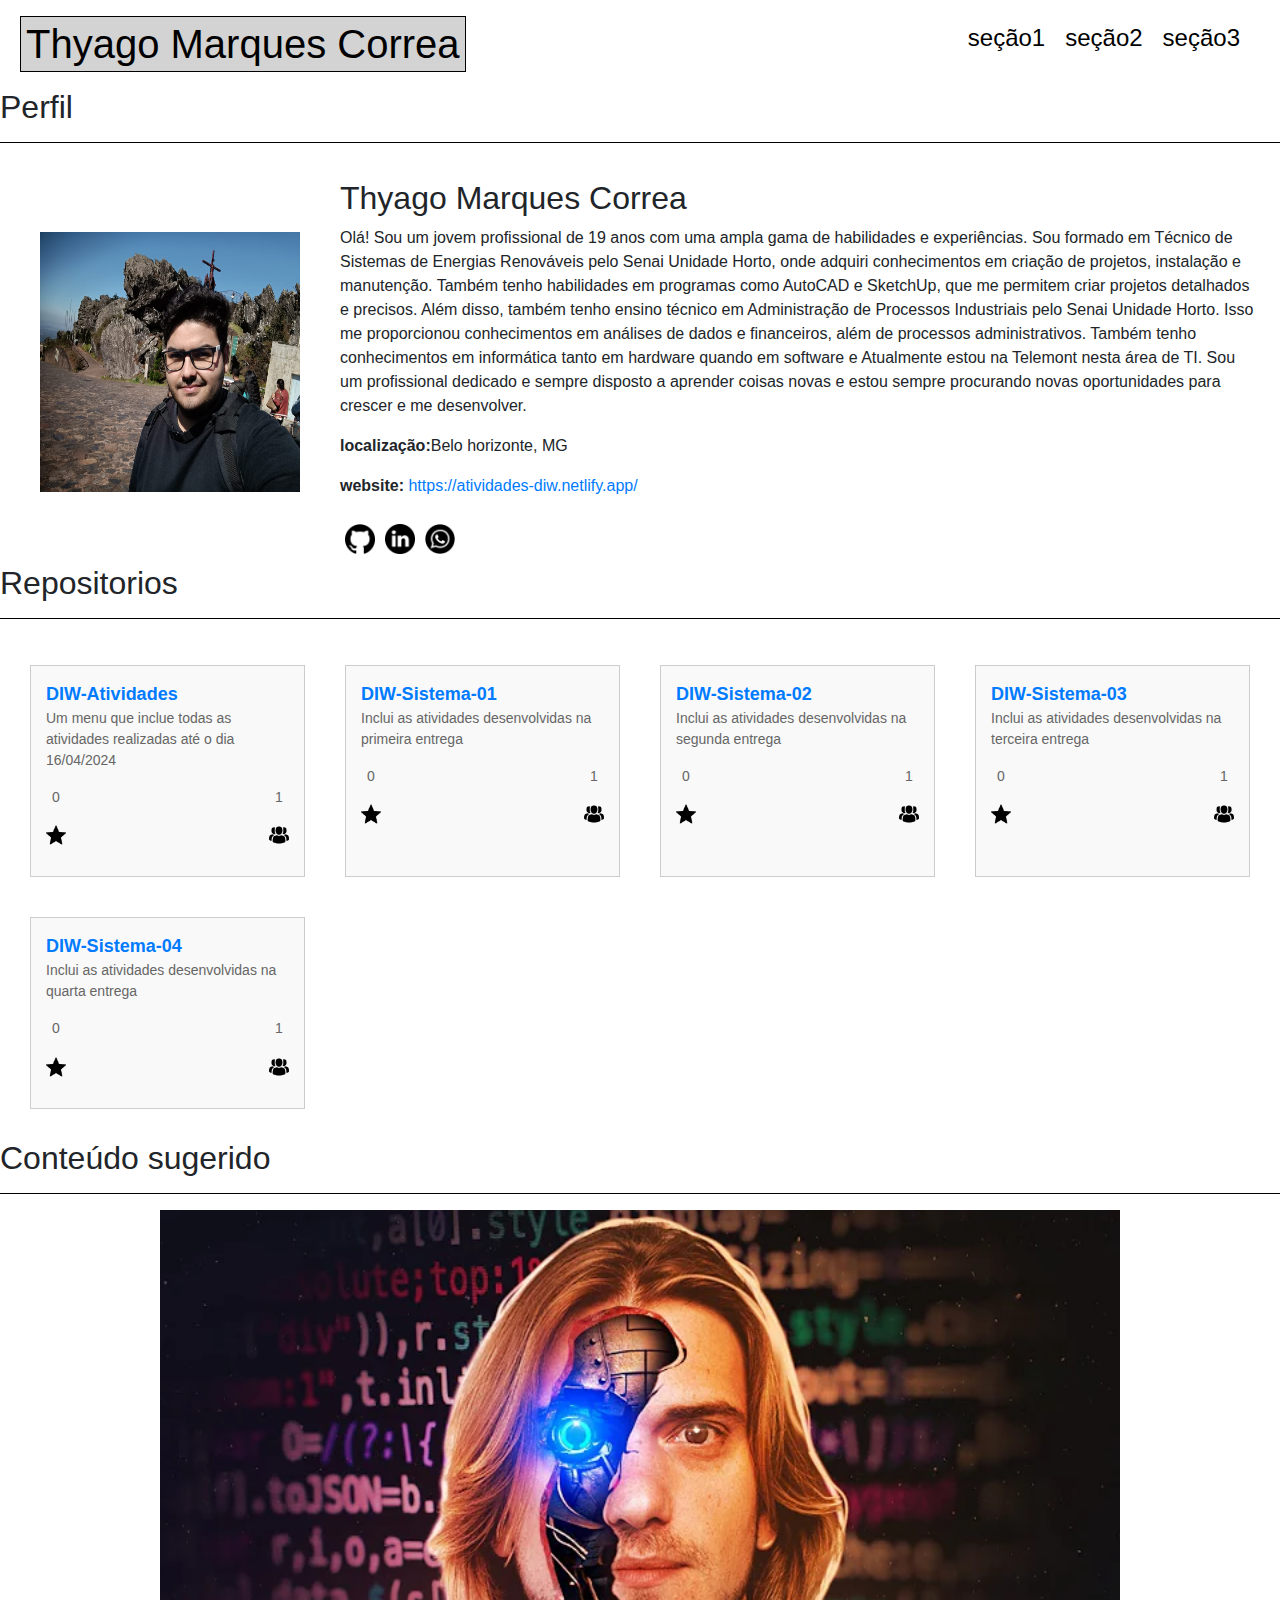
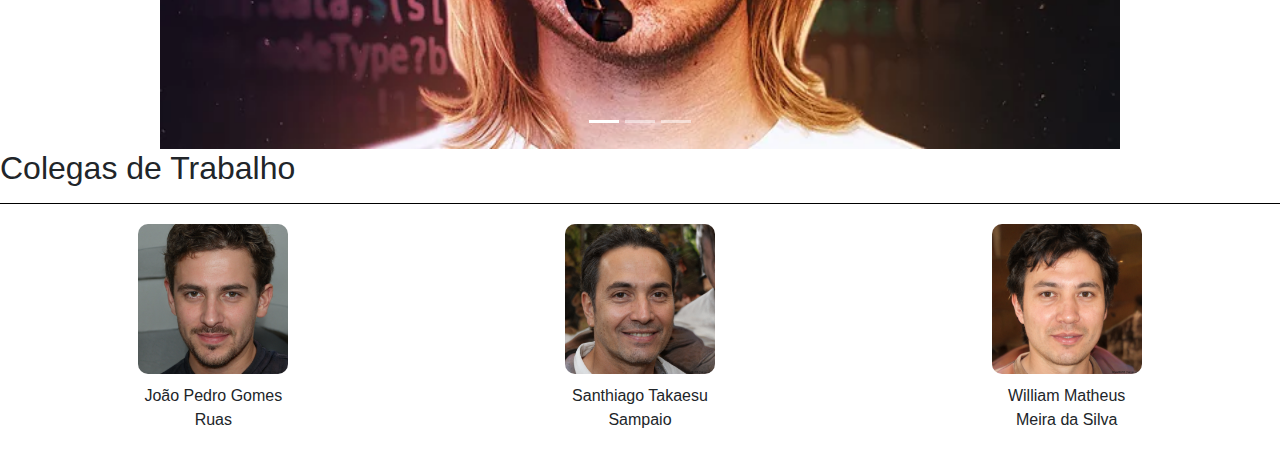
<file: index.html>
<!DOCTYPE html>
<html lang="pt-br">

<head>
    <meta charset="UTF-8">
    <meta name="viewport" content="width=device-width, initial-scale=1.0">
    <title>Trabalho-DIW</title>
    <link rel="icon" href="assets/img/img1.png">
    <link rel="stylesheet" href="https://stackpath.bootstrapcdn.com/bootstrap/4.3.1/css/bootstrap.min.css">
    <link rel="stylesheet" type="text/css" href="assets/css/styles.css">
</head>

<body>
    <header>
        <div id="perfil">
            <h1><a href="index.html">Thyago Marques Correa</a></h1>
        </div>
        <div id="links">
            <div id="secao_projetos"><a href="#perfil">seção1</a></div>
            <div id="secao_trajetorias"><a href="#repositorios">seção2</a></div>
            <div id="secao_metas"><a href="#Conteúdo sugerido">seção3</a></div>
        </div>
    </header>

    <main>
        <h2>Perfil</h2>
        <hr>
        <div class="perfil">
            <img class="Foto de perfil" src="assets/img/img2.jpeg" width="300" height="300
            " alt="Foto de perfil">
            <div id="perfil">
                <h2>Thyago Marques Correa</h2>
                <p>Olá! Sou um jovem profissional de 19 anos com uma ampla gama de habilidades e experiências. Sou
                    formado em Técnico de Sistemas de Energias Renováveis pelo Senai Unidade Horto, onde adquiri
                    conhecimentos em criação de projetos, instalação e manutenção. Também tenho habilidades em programas
                    como AutoCAD e SketchUp, que me permitem criar projetos detalhados e precisos.

                    Além disso, também tenho ensino técnico em Administração de Processos Industriais pelo Senai Unidade
                    Horto. Isso me proporcionou conhecimentos em análises de dados e financeiros, além de processos
                    administrativos.

                    Também tenho conhecimentos em informática tanto em hardware quando em software e Atualmente estou na
                    Telemont nesta área de TI.

                    Sou um profissional dedicado e sempre disposto a aprender coisas novas e estou sempre procurando
                    novas oportunidades para crescer e me desenvolver.</p>
                <p><strong> localização:</strong>Belo horizonte, MG</p>
                <p><strong>website:</strong> <a href="https://atividades-diw.netlify.app/">https://atividades-diw.netlify.app/</a> </p>

                <div id="redes">
                    <a href="https://github.com/Thyago-Marques-Correa"><img src="assets/img/img3.png" alt="GitHub"></a>
                    <a href="https://www.linkedin.com/in/thyago-marques-8163a31a2/"><img src="assets/img/img4.png"
                            alt="LinkedIn"></a>
                    <a href="https://wa.me/qr/HRZNSU2X7M7KK1"><img src="assets/img/img5.png" alt="whatsapp"></a>
                </div>
            </div>
        </div>
        <h2>Repositorios</h2>
        <hr>
        <div class="repositorios">
            <div class="repository">
                <span><a href="repo.html">DIW-Atividades</a></span>
                <p>
                    Um menu que inclue todas as atividades realizadas até o dia 16/04/2024
                </p>
                <div class="contador">
                    <div class="item-contador">
                        <p class="numero">0</p>
                        <p class="descricao"><img src="assets/img/img10.png" alt="Favoritado"></p>
                    </div>
                    <div class="item-contador">
                        <p class="numero">1</p>
                        <p class="descricao"><img src="assets/img/img9.png" alt="colaboradores"></p>
                    </div>
                </div>
            </div>
            <div class="repository">
                <span><a href="repo_01.html">DIW-Sistema-01</a></span>
                <p>Inclui as atividades desenvolvidas na primeira entrega</p>
                <div class="contador">
                    <div class="item-contador">
                        <p class="numero">0</p>
                        <p class="descricao"><img src="assets/img/img10.png" alt="Favoritado"></p>
                    </div>
                    <div class="item-contador">
                        <p class="numero">1</p>
                        <p class="descricao"><img src="assets/img/img9.png" alt="colaboradores"></p>
                    </div>
                </div>
            </div>
            <div class="repository">
                <span><a href="repo_02.html">DIW-Sistema-02</a></span>
                <p>Inclui as atividades desenvolvidas na segunda entrega</p>
                <div class="contador">
                    <div class="item-contador">
                        <p class="numero">0</p>
                        <p class="descricao"><img src="assets/img/img10.png" alt="Favoritado"></p>
                    </div>
                    <div class="item-contador">
                        <p class="numero">1</p>
                        <p class="descricao"><img src="assets/img/img9.png" alt="colaboradores"></p>
                    </div>
                </div>
            </div>
            <div class="repository">
                <span><a href="repo_03.html">DIW-Sistema-03</a></span>
                <p>Inclui as atividades desenvolvidas na terceira entrega</p>
                <div class="contador">
                    <div class="item-contador">
                        <p class="numero">0</p>
                        <p class="descricao"><img src="assets/img/img10.png" alt="Favoritado"></p>
                    </div>
                    <div class="item-contador">
                        <p class="numero">1</p>
                        <p class="descricao"><img src="assets/img/img9.png" alt="colaboradores"></p>
                    </div>
                </div>
            </div>
            <div class="repository">
                <span><a href="repo_04.html">DIW-Sistema-04</a></span>
                <p>
                    Inclui as atividades desenvolvidas na quarta entrega
                </p>
                <div class="contador">
                    <div class="item-contador">
                        <p class="numero">0</p>
                        <p class="descricao"><img src="assets/img/img10.png" alt="Favoritado"></p>
                    </div>
                    <div class="item-contador">
                        <p class="numero">1</p>
                        <p class="descricao"><img src="assets/img/img9.png" alt="colaboradores"></p>
                    </div>
                </div>
            </div>
        </div>
        <div class="carroceu">
            <h2>Conteúdo sugerido</h2>
            <hr>
            <div id="carouselExampleIndicators" class="carousel slide" data-ride="carousel">
                <ol class="carousel-indicators">
                    <li data-target="#carouselExampleIndicators" data-slide-to="0" class="active"></li>
                    <li data-target="#carouselExampleIndicators" data-slide-to="1"></li>
                    <li data-target="#carouselExampleIndicators" data-slide-to="2"></li>
                </ol>
                <div class="carousel-inner">
                    <div class="carousel-item active">
                        <a href="https://youtu.be/N0SY3EgVIio?si=qbPUvQqw7HiWIGyf">
                            <img src="assets/img/img11.jpg" class="d-block w-100">
                        </a>
                    </div>
                    <div class="carousel-item">
                        <a href="https://youtu.be/Gm6U-AxXEQ0?si=M33683yaZic5mj2D">
                            <img src="assets/img/img12.jpeg" class="d-block w-100">
                        </a>
                    </div>
                    <div class="carousel-item">
                        <a href="https://youtu.be/ML1fgVfxuRU?si=5KgPWYgR7JHaoKMr">
                            <img src="assets/img/img13.jpg" class="d-block w-100">
                        </a>
                    </div>
                </div>
                <a class="carousel-control-prev" href="#carouselExampleIndicators" role="button" data-slide="prev">
                    <span class="carousel-control-prev-icon" aria-hidden="true"></span>
                    <span class="sr-only">Anterior</span>
                </a>
                <a class="carousel-control-next" href="#carouselExampleIndicators" role="button" data-slide="next">
                    <span class="carousel-control-next-icon" aria-hidden="true"></span>
                    <span class="sr-only">Próximo</span>
                </a>
            </div>
            <script src="https://code.jquery.com/jquery-3.3.1.slim.min.js"></script>
            <script src="https://stackpath.bootstrapcdn.com/bootstrap/4.3.1/js/bootstrap.min.js"></script>
        </div>
    </main>
    <footer>
        <h2>Colegas de Trabalho</h2>
        <hr>
        <div class="colegas-container">
            <div class="colega">
                <img src="assets/img/img6.jpg" alt="Colega 1">
                <p>João Pedro Gomes Ruas</p>
            </div>
            <div class="colega">
                <img src="assets/img/img7.jpg" alt="Colega 2">
                <p>Santhiago Takaesu Sampaio</p>
            </div>
            <div class="colega">
                <img src="assets/img/img8.jpg" alt="Colega 3">
                <p>William Matheus Meira da Silva</p>
            </div>
        </div>
    </footer>

</body>

</html>
</file>
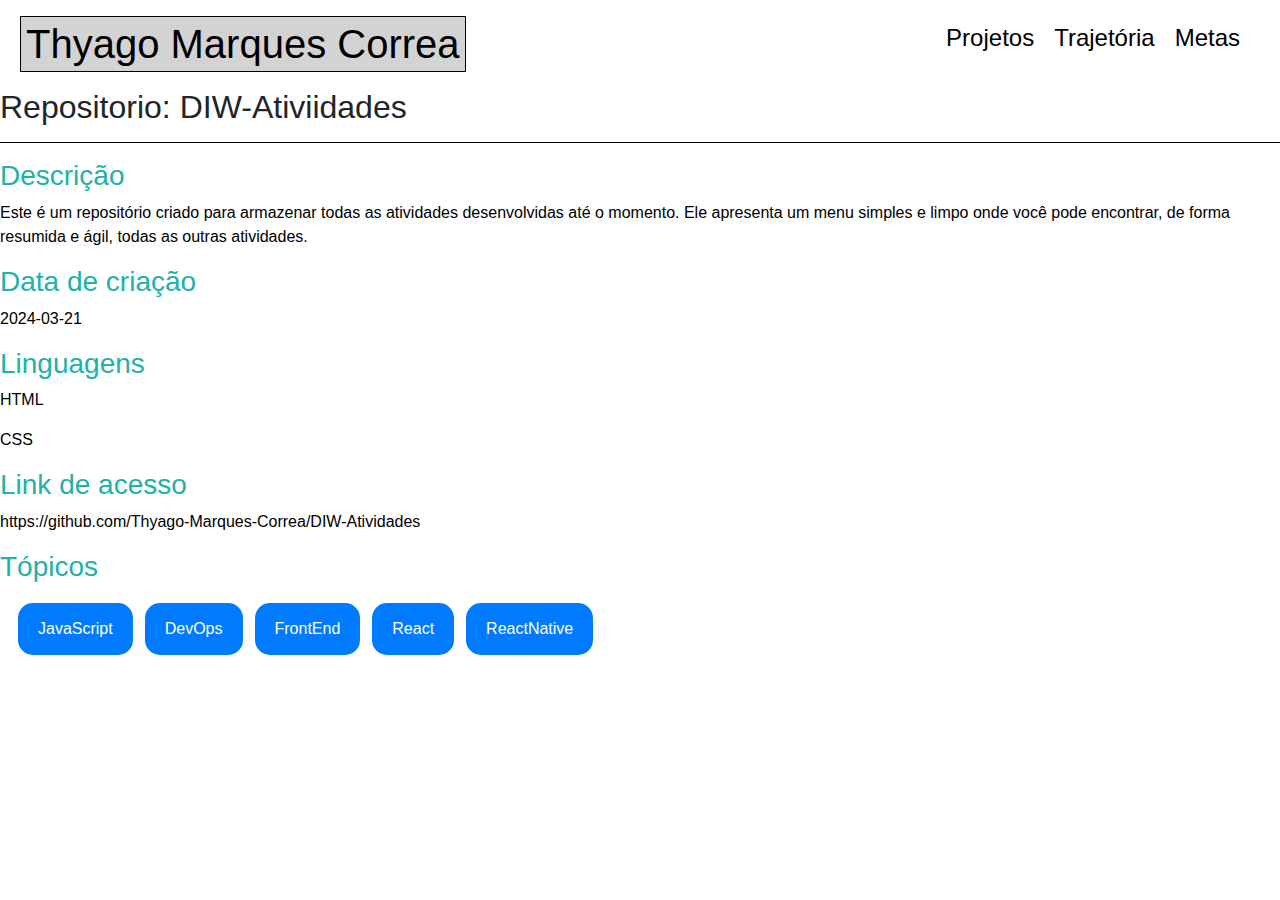
<file: repo.html>
<!DOCTYPE html>
<html lang="pt-br">

<head>
    <meta charset="UTF-8">
    <meta name="viewport" content="width=device-width, initial-scale=1.0">
    <title>Trabalho-DIW</title>
    <link rel="icon" href="assets/img/img1.png">
    <link rel="stylesheet" href="https://stackpath.bootstrapcdn.com/bootstrap/4.3.1/css/bootstrap.min.css">
    <link rel="stylesheet" type="text/css" href="assets/css/style_repo.css">
</head>

<body>
    <header>
        <div id="perfil">
            <h1><a href="index.html">Thyago Marques Correa</a></h1>
        </div>
        <div id="links">
            <div id="secao_projetos"><a href="https://github.com/Thyago-Marques-Correa">Projetos</a></div>
            <div id="secao_trajetorias"><a href="https://www.linkedin.com/in/thyago-marques-8163a31a2/">Trajetória</a>
            </div>
            <div id="secao_metas"><a href="https://www.pucminas.br/formaturas/Paginas/default.aspx">Metas</a></div>
        </div>
    </header>

    <main>
        <h2 id="perfil">Repositorio: DIW-Ativiidades</h2>
        <hr>
        <h3 class="perfil">Descrição</h3>
        <p>Este é um repositório criado para armazenar todas as atividades desenvolvidas até o momento. Ele
            apresenta um menu simples e limpo onde você pode encontrar, de forma resumida e ágil, todas as outras
            atividades.</p>
        <h3 class="perfil">Data de criação</h3>
        <p>2024-03-21</p>
        <h3 class="perfil">Linguagens</h3>
        <p><a href="https://developer.mozilla.org/pt-BR/docs/Web/HTML/Element/link">HTML</a><p>
        <p><a href="https://developer.mozilla.org/pt-BR/docs/Learn/Getting_started_with_the_web/CSS_basics">CSS</a></p>
        <h3 class="perfil">Link de acesso</h3>
        <p><a href="https://github.com/Thyago-Marques-Correa/DIW-Atividades">https://github.com/Thyago-Marques-Correa/DIW-Atividades</a></p>
       
        <h3 class="perfil">Tópicos</h3>
        <div class="navbar">
            <a href="#javascript">JavaScript</a>
            <a href="#devops">DevOps</a>
            <a href="#frontend">FrontEnd</a>
            <a href="#react">React</a>
            <a href="#reactnative">ReactNative</a>
          </div>
    </main>
    <footer>
    </footer>
</body>

</html>
</file>
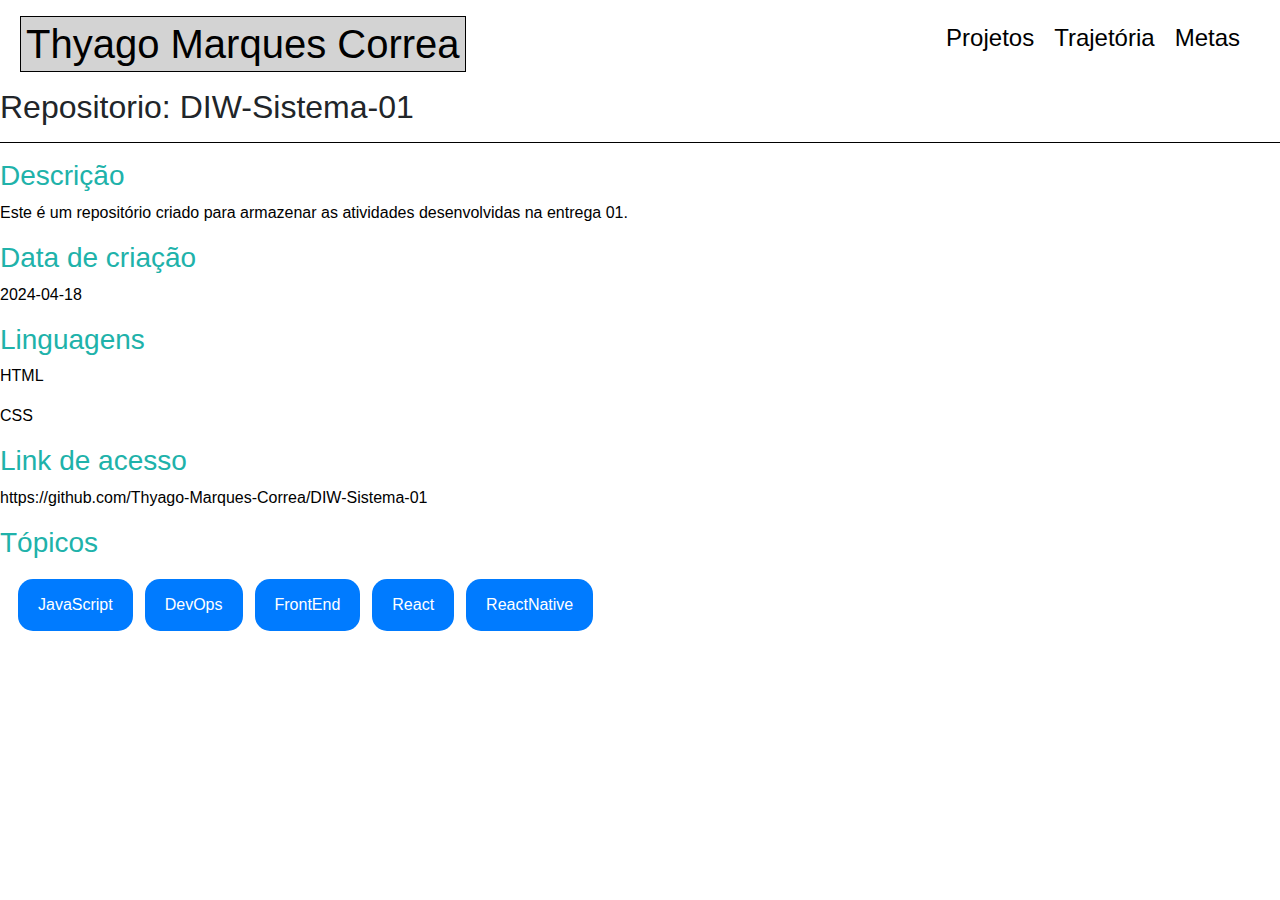
<file: repo_01.html>
<!DOCTYPE html>
<html lang="pt-br">

<head>
    <meta charset="UTF-8">
    <meta name="viewport" content="width=device-width, initial-scale=1.0">
    <title>Trabalho-DIW</title>
    <link rel="icon" href="assets/img/img1.png">
    <link rel="stylesheet" href="https://stackpath.bootstrapcdn.com/bootstrap/4.3.1/css/bootstrap.min.css">
    <link rel="stylesheet" type="text/css" href="assets/css/style_repo.css">
</head>

<body>
    <header>
        <div id="perfil">
            <h1><a href="index.html">Thyago Marques Correa</a></h1>
        </div>
        <div id="links">
            <div id="secao_projetos"><a href="https://github.com/Thyago-Marques-Correa">Projetos</a></div>
            <div id="secao_trajetorias"><a href="https://www.linkedin.com/in/thyago-marques-8163a31a2/">Trajetória</a>
            </div>
            <div id="secao_metas"><a href="https://www.pucminas.br/formaturas/Paginas/default.aspx">Metas</a></div>
        </div>
    </header>

    <main>
        <h2 id="perfil">Repositorio: DIW-Sistema-01</h2>
        <hr>
        <h3 class="perfil">Descrição</h3>
        <p>Este é um repositório criado para armazenar as atividades desenvolvidas na entrega 01.</p>
        <h3 class="perfil">Data de criação</h3>
        <p>2024-04-18</p>
        <h3 class="perfil">Linguagens</h3>
        <p><a href="https://developer.mozilla.org/pt-BR/docs/Web/HTML/Element/link">HTML</a><p>
        <p><a href="https://developer.mozilla.org/pt-BR/docs/Learn/Getting_started_with_the_web/CSS_basics">CSS</a></p>
        <h3 class="perfil">Link de acesso</h3>
        <p><a href="https://github.com/Thyago-Marques-Correa/DIW-Sistema-01">https://github.com/Thyago-Marques-Correa/DIW-Sistema-01</a></p>
       
        <h3 class="perfil">Tópicos</h3>
        <div class="navbar">
            <a href="#javascript">JavaScript</a>
            <a href="#devops">DevOps</a>
            <a href="#frontend">FrontEnd</a>
            <a href="#react">React</a>
            <a href="#reactnative">ReactNative</a>
          </div>
    </main>
    <footer>
    </footer>
</body>

</html>
</file>
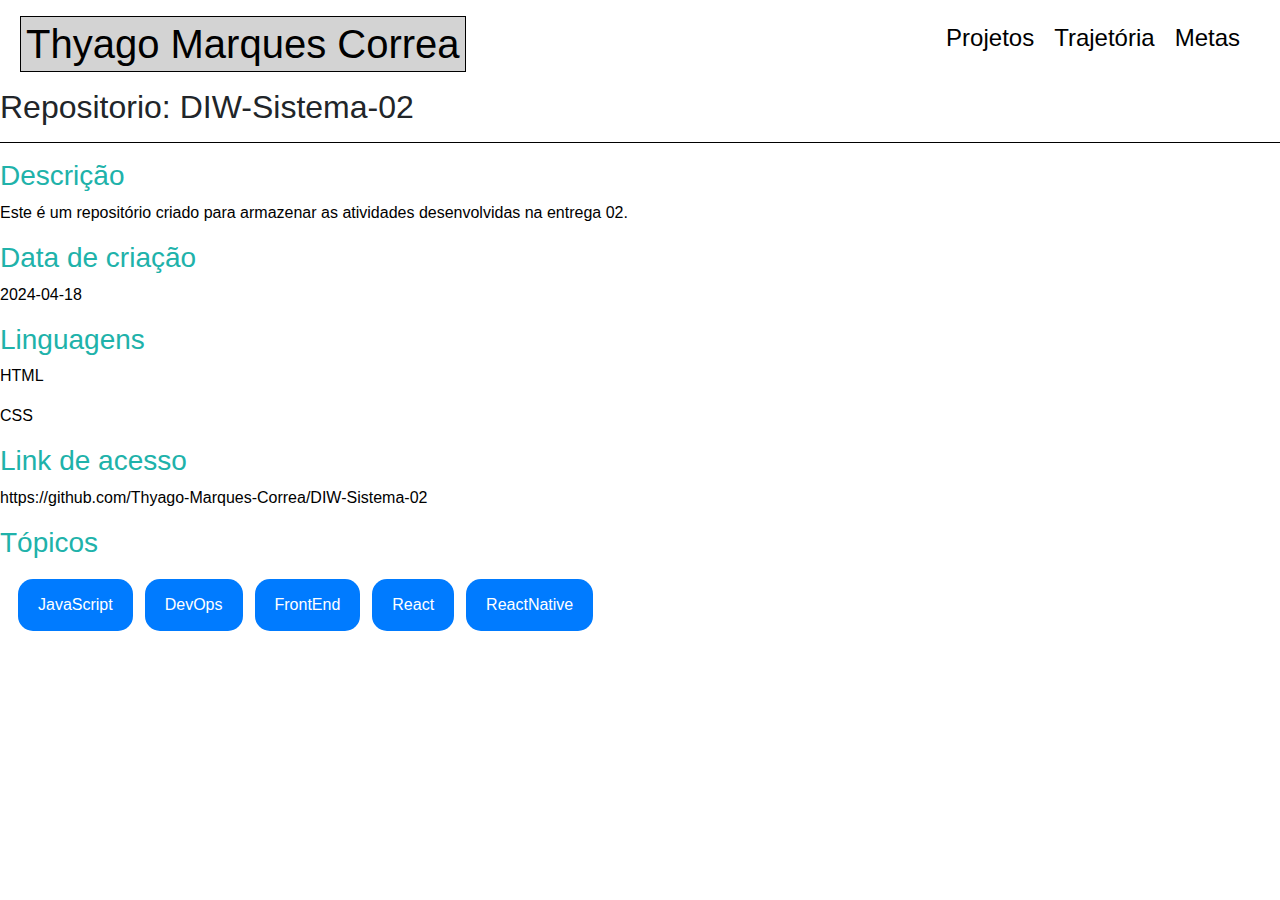
<file: repo_02.html>
<!DOCTYPE html>
<html lang="pt-br">

<head>
    <meta charset="UTF-8">
    <meta name="viewport" content="width=device-width, initial-scale=1.0">
    <title>Trabalho-DIW</title>
    <link rel="icon" href="assets/img/img1.png">
    <link rel="stylesheet" href="https://stackpath.bootstrapcdn.com/bootstrap/4.3.1/css/bootstrap.min.css">
    <link rel="stylesheet" type="text/css" href="assets/css/style_repo.css">
</head>

<body>
    <header>
        <div id="perfil">
            <h1><a href="index.html">Thyago Marques Correa</a></h1>
        </div>
        <div id="links">
            <div id="secao_projetos"><a href="https://github.com/Thyago-Marques-Correa">Projetos</a></div>
            <div id="secao_trajetorias"><a href="https://www.linkedin.com/in/thyago-marques-8163a31a2/">Trajetória</a>
            </div>
            <div id="secao_metas"><a href="https://www.pucminas.br/formaturas/Paginas/default.aspx">Metas</a></div>
        </div>
    </header>

    <main>
        <h2 id="perfil">Repositorio: DIW-Sistema-02</h2>
        <hr>
        <h3 class="perfil">Descrição</h3>
        <p>Este é um repositório criado para armazenar as atividades desenvolvidas na entrega 02.</p>
        <h3 class="perfil">Data de criação</h3>
        <p>2024-04-18</p>
        <h3 class="perfil">Linguagens</h3>
        <p><a href="https://developer.mozilla.org/pt-BR/docs/Web/HTML/Element/link">HTML</a><p>
        <p><a href="https://developer.mozilla.org/pt-BR/docs/Learn/Getting_started_with_the_web/CSS_basics">CSS</a></p>
        <h3 class="perfil">Link de acesso</h3>
        <p><a href="https://github.com/Thyago-Marques-Correa/DIW-Sistema-02">https://github.com/Thyago-Marques-Correa/DIW-Sistema-02</a></p>
       
        <h3 class="perfil">Tópicos</h3>
        <div class="navbar">
            <a href="#javascript">JavaScript</a>
            <a href="#devops">DevOps</a>
            <a href="#frontend">FrontEnd</a>
            <a href="#react">React</a>
            <a href="#reactnative">ReactNative</a>
          </div>
    </main>
    <footer>
    </footer>
</body>

</html>
</file>
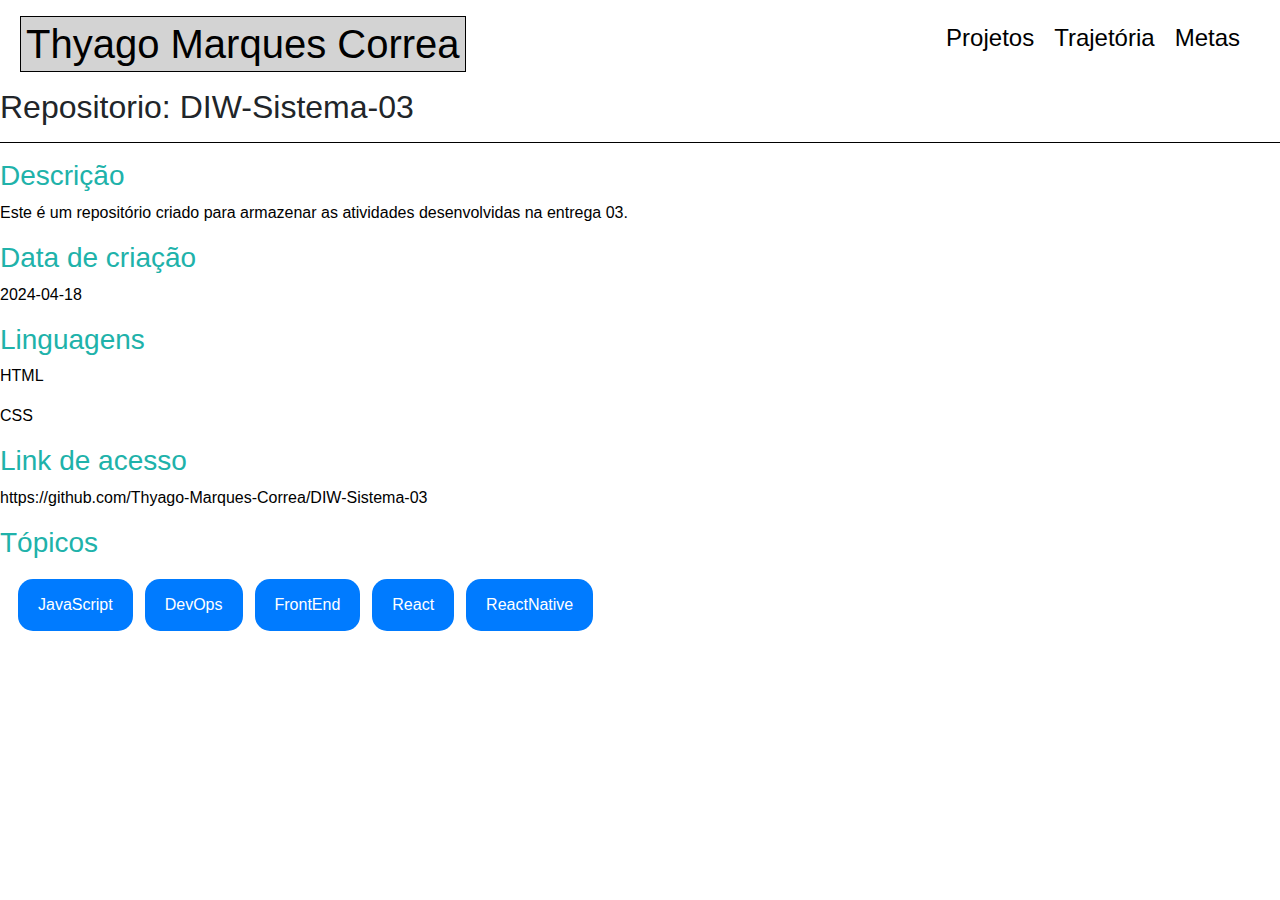
<file: repo_03.html>
<!DOCTYPE html>
<html lang="pt-br">

<head>
    <meta charset="UTF-8">
    <meta name="viewport" content="width=device-width, initial-scale=1.0">
    <title>Trabalho-DIW</title>
    <link rel="icon" href="assets/img/img1.png">
    <link rel="stylesheet" href="https://stackpath.bootstrapcdn.com/bootstrap/4.3.1/css/bootstrap.min.css">
    <link rel="stylesheet" type="text/css" href="assets/css/style_repo.css">
</head>

<body>
    <header>
        <div id="perfil">
            <h1><a href="index.html">Thyago Marques Correa</a></h1>
        </div>
        <div id="links">
            <div id="secao_projetos"><a href="https://github.com/Thyago-Marques-Correa">Projetos</a></div>
            <div id="secao_trajetorias"><a href="https://www.linkedin.com/in/thyago-marques-8163a31a2/">Trajetória</a>
            </div>
            <div id="secao_metas"><a href="https://www.pucminas.br/formaturas/Paginas/default.aspx">Metas</a></div>
        </div>
    </header>

    <main>
        <h2 id="perfil">Repositorio: DIW-Sistema-03</h2>
        <hr>
        <h3 class="perfil">Descrição</h3>
        <p>Este é um repositório criado para armazenar as atividades desenvolvidas na entrega 03.</p>
        <h3 class="perfil">Data de criação</h3>
        <p>2024-04-18</p>
        <h3 class="perfil">Linguagens</h3>
        <p><a href="https://developer.mozilla.org/pt-BR/docs/Web/HTML/Element/link">HTML</a><p>
        <p><a href="https://developer.mozilla.org/pt-BR/docs/Learn/Getting_started_with_the_web/CSS_basics">CSS</a></p>
        <h3 class="perfil">Link de acesso</h3>
        <p><a href="https://github.com/Thyago-Marques-Correa/DIW-Sistema-03">https://github.com/Thyago-Marques-Correa/DIW-Sistema-03</a></p>
       
        <h3 class="perfil">Tópicos</h3>
        <div class="navbar">
            <a href="#javascript">JavaScript</a>
            <a href="#devops">DevOps</a>
            <a href="#frontend">FrontEnd</a>
            <a href="#react">React</a>
            <a href="#reactnative">ReactNative</a>
          </div>
    </main>
    <footer>
    </footer>
</body>

</html>
</file>
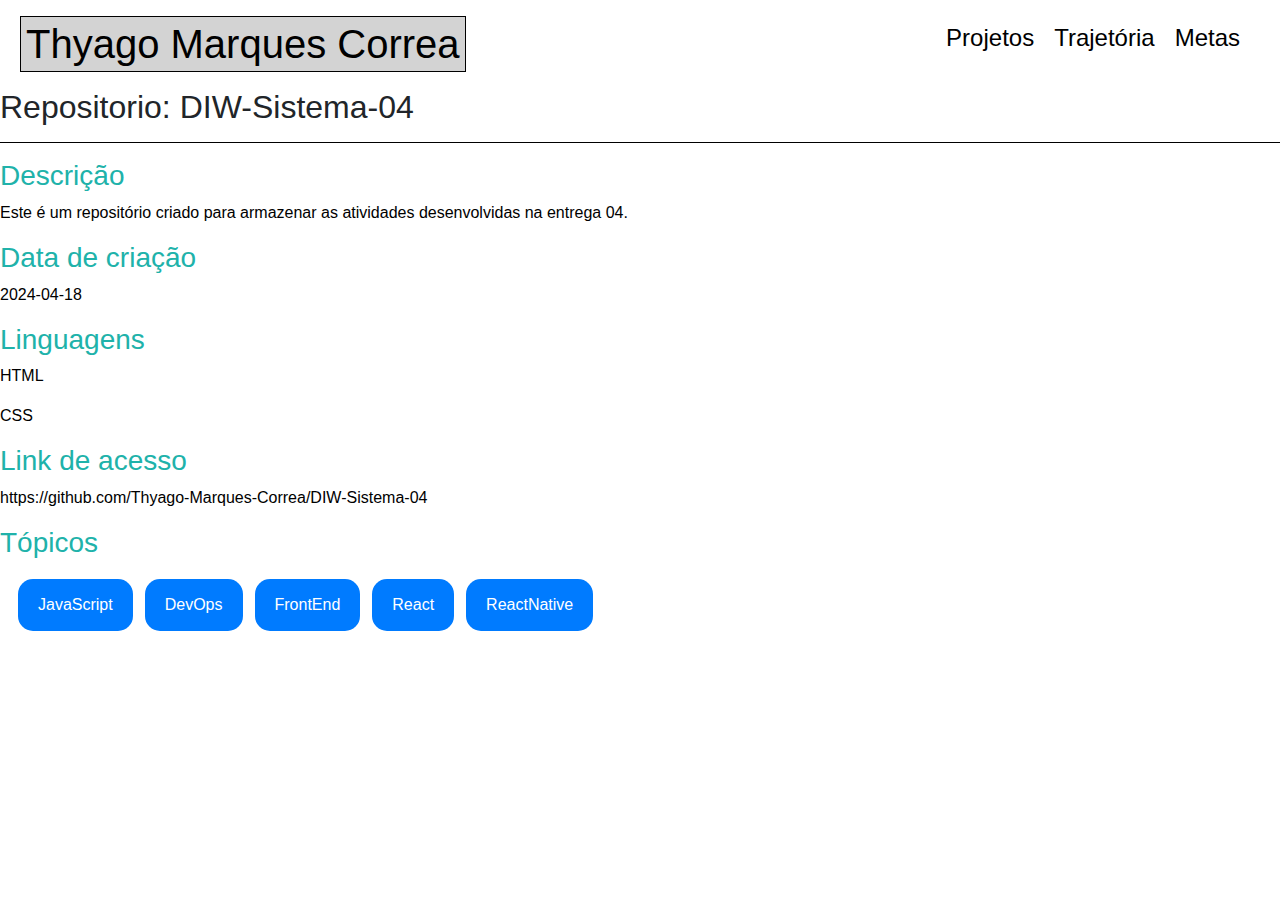
<file: repo_04.html>
<!DOCTYPE html>
<html lang="pt-br">

<head>
    <meta charset="UTF-8">
    <meta name="viewport" content="width=device-width, initial-scale=1.0">
    <title>Trabalho-DIW</title>
    <link rel="icon" href="assets/img/img1.png">
    <link rel="stylesheet" href="https://stackpath.bootstrapcdn.com/bootstrap/4.3.1/css/bootstrap.min.css">
    <link rel="stylesheet" type="text/css" href="assets/css/style_repo.css">
</head>

<body>
    <header>
        <div id="perfil">
            <h1><a href="index.html">Thyago Marques Correa</a></h1>
        </div>
        <div id="links">
            <div id="secao_projetos"><a href="https://github.com/Thyago-Marques-Correa">Projetos</a></div>
            <div id="secao_trajetorias"><a href="https://www.linkedin.com/in/thyago-marques-8163a31a2/">Trajetória</a>
            </div>
            <div id="secao_metas"><a href="https://www.pucminas.br/formaturas/Paginas/default.aspx">Metas</a></div>
        </div>
    </header>

    <main>
        <h2 id="perfil">Repositorio: DIW-Sistema-04</h2>
        <hr>
        <h3 class="perfil">Descrição</h3>
        <p>Este é um repositório criado para armazenar as atividades desenvolvidas na entrega 04.</p>
        <h3 class="perfil">Data de criação</h3>
        <p>2024-04-18</p>
        <h3 class="perfil">Linguagens</h3>
        <p><a href="https://developer.mozilla.org/pt-BR/docs/Web/HTML/Element/link">HTML</a><p>
        <p><a href="https://developer.mozilla.org/pt-BR/docs/Learn/Getting_started_with_the_web/CSS_basics">CSS</a></p>
        <h3 class="perfil">Link de acesso</h3>
        <p><a href="https://github.com/Thyago-Marques-Correa/DIW-Sistema-04">https://github.com/Thyago-Marques-Correa/DIW-Sistema-04</a></p>
       
        <h3 class="perfil">Tópicos</h3>
        <div class="navbar">
            <a href="#javascript">JavaScript</a>
            <a href="#devops">DevOps</a>
            <a href="#frontend">FrontEnd</a>
            <a href="#react">React</a>
            <a href="#reactnative">ReactNative</a>
          </div>
    </main>
    <footer>
    </footer>
</body>

</html>
</file>
<file: assets/css/styles.css>
@charset "UTF-8";

body {
    font-family: 'Arial', sans-serif;
    margin: 0;
    padding: 0;
    display: flex;
    flex-direction: column;
}

header {
    display: flex;
    color: black;
    padding: 20px;
}


#perfil h1 a,
#links a {
    color: black;
    text-decoration: none;
}

#perfil h1 a {
    border: 1px solid black;
    background-color: lightgray;
    padding: 5px;
    box-sizing: border-box;
}

#perfil {
    width: 100%;
    display: flex;
    flex-direction: column;
    align-items: flex-start;
}

#links {
    display: flex;
    text-decoration: none;
    color: inherit;
}

#perfil h1 {
    text-align: left;
    padding-right: 20px;
    margin: 0;
    padding: 0;
}

#secao_projetos,
#secao_trajetorias,
#secao_metas {
    margin: 0;
    padding: 0;
    text-align: right;
    color: #000000;
    text-decoration: none;
    padding-right: 20px;
    flex-grow: 1;
    flex: 1;
    font-size: 24px;
}


hr {
    width: 100%;
    height: 1px;
    border: none;
    background-color: black;
}

#redes {
    display: flex;
    margin: 10px 5px 0 5px;
    width: 20px;
    height: 20px;
    justify-content: flex-start;
}

#redes img {
    width: 30px;
    height: 30px;
    margin-right: 10px;
}

#titulo {
    margin-bottom: 0;
    align-self: flex-end;
    margin-right: 0;
}

.perfil {
    display: flex;
    align-items: center;
    padding: 20px;
}

.perfil img {
    margin-right: 20px;
}

.social button {
    background: none;
    border: none;
    cursor: pointer;
}

.social img {
    width: 30px;
    height: 30px;
}

.repositories {
    background-color: #e9ecef;
    padding: 20px;
}

.repository {
    margin: 10px;
    padding: 10px;
    background-color: #fff;
    border: 1px solid #dee2e6;
}



.colegas-container {
    display: flex;
    justify-content: space-around;
    flex-wrap: wrap;
    margin-top: 20px;
}

.colega {
    width: 150px;
    text-align: center;
    margin-bottom: 20px;
}

.colega img {
    width: 100%;
    height: auto;
    border-radius: 10px;
}

.colega p {
    margin-top: 10px;
}

.contador {
    display: flex;
    justify-content: space-around;
}

.item-contador {
    text-align: center;
}

.numero {
    font-size: 2em;
    color: #333;
}

.descricao {
    font-size: 1em;
    color: #666;
}

.repositorios h2 {
    margin-bottom: 20px;
}

.repositorios {
    display: grid;
    grid-template-columns: repeat(auto-fill, minmax(250px, 1fr));
    gap: 20px;
    padding: 20px;
}

.repository {
    border: 1px solid #ccc;
    padding: 15px;
    background-color: #f9f9f9;
    transition: box-shadow 0.3s;
}

.repository:hover {
    background-color: #f0f0f0;
    box-shadow: 0 4px 8px rgba(0, 0, 0, 0.1);
}

.contador {
    display: flex;
    justify-content: space-between;
    margin-top: 10px;
}

.item-contador {
    text-align: center;
}

.item-contador img {
    width: 20px;
    height: 20px;
}

.repository span {
    font-size: 18px;
    font-weight: bold;
    color: #333;
}

.repository p {
    font-size: 14px;
    color: #666;
}

.carousel-inner img {
    max-width: 75%;
    margin: auto;
  
}
</file>
<file: assets/css/style_repo.css>
@charset "UTF-8";

body {
    font-family: 'Arial', sans-serif;
    margin: 0;
    padding: 0;
    display: flex;
    flex-direction: column;
}

header {
    display: flex;
    color: black;
    padding: 20px;
}


#perfil h1 a,
#links a {
    color: black;
    text-decoration: none;
}

#perfil h1 a {
    border: 1px solid black;
    background-color: lightgray;
    padding: 5px;
    box-sizing: border-box;
}

#perfil {
    width: 100%;
    display: flex;
    flex-direction: column;
    align-items: flex-start;
}

#links {
    display: flex;
    text-decoration: none;
    color: inherit;
}

#perfil h1 {
    text-align: left;
    padding-right: 20px;
    margin: 0;
    padding: 0;
}

#secao_projetos,
#secao_trajetorias,
#secao_metas {
    margin: 0;
    padding: 0;
    text-align: right;
    color: #000000;
    text-decoration: none;
    padding-right: 20px;
    flex-grow: 1;
    flex: 1;
    font-size: 24px;
}


hr {
    width: 100%;
    height: 1px;
    border: none;
    background-color: black;
}


h3 {
    color: lightseagreen;
}

p,
a {
    color: black;
}

a {
    text-decoration: none;
}


.navbar {
    display: flex;
    justify-content: left;
}

.navbar a {
    background-color: #007bff;
    color: white;
    text-align: center;
    padding: 14px 20px;
    text-decoration: none;
    margin: 4px 2px;
    border: none;
    cursor: pointer;
    transition: 0.3s;
    border-radius: 15px;
    margin-right: 10px; 
}

.navbar a:hover {
    background-color: #0056b3;
}
</file>
